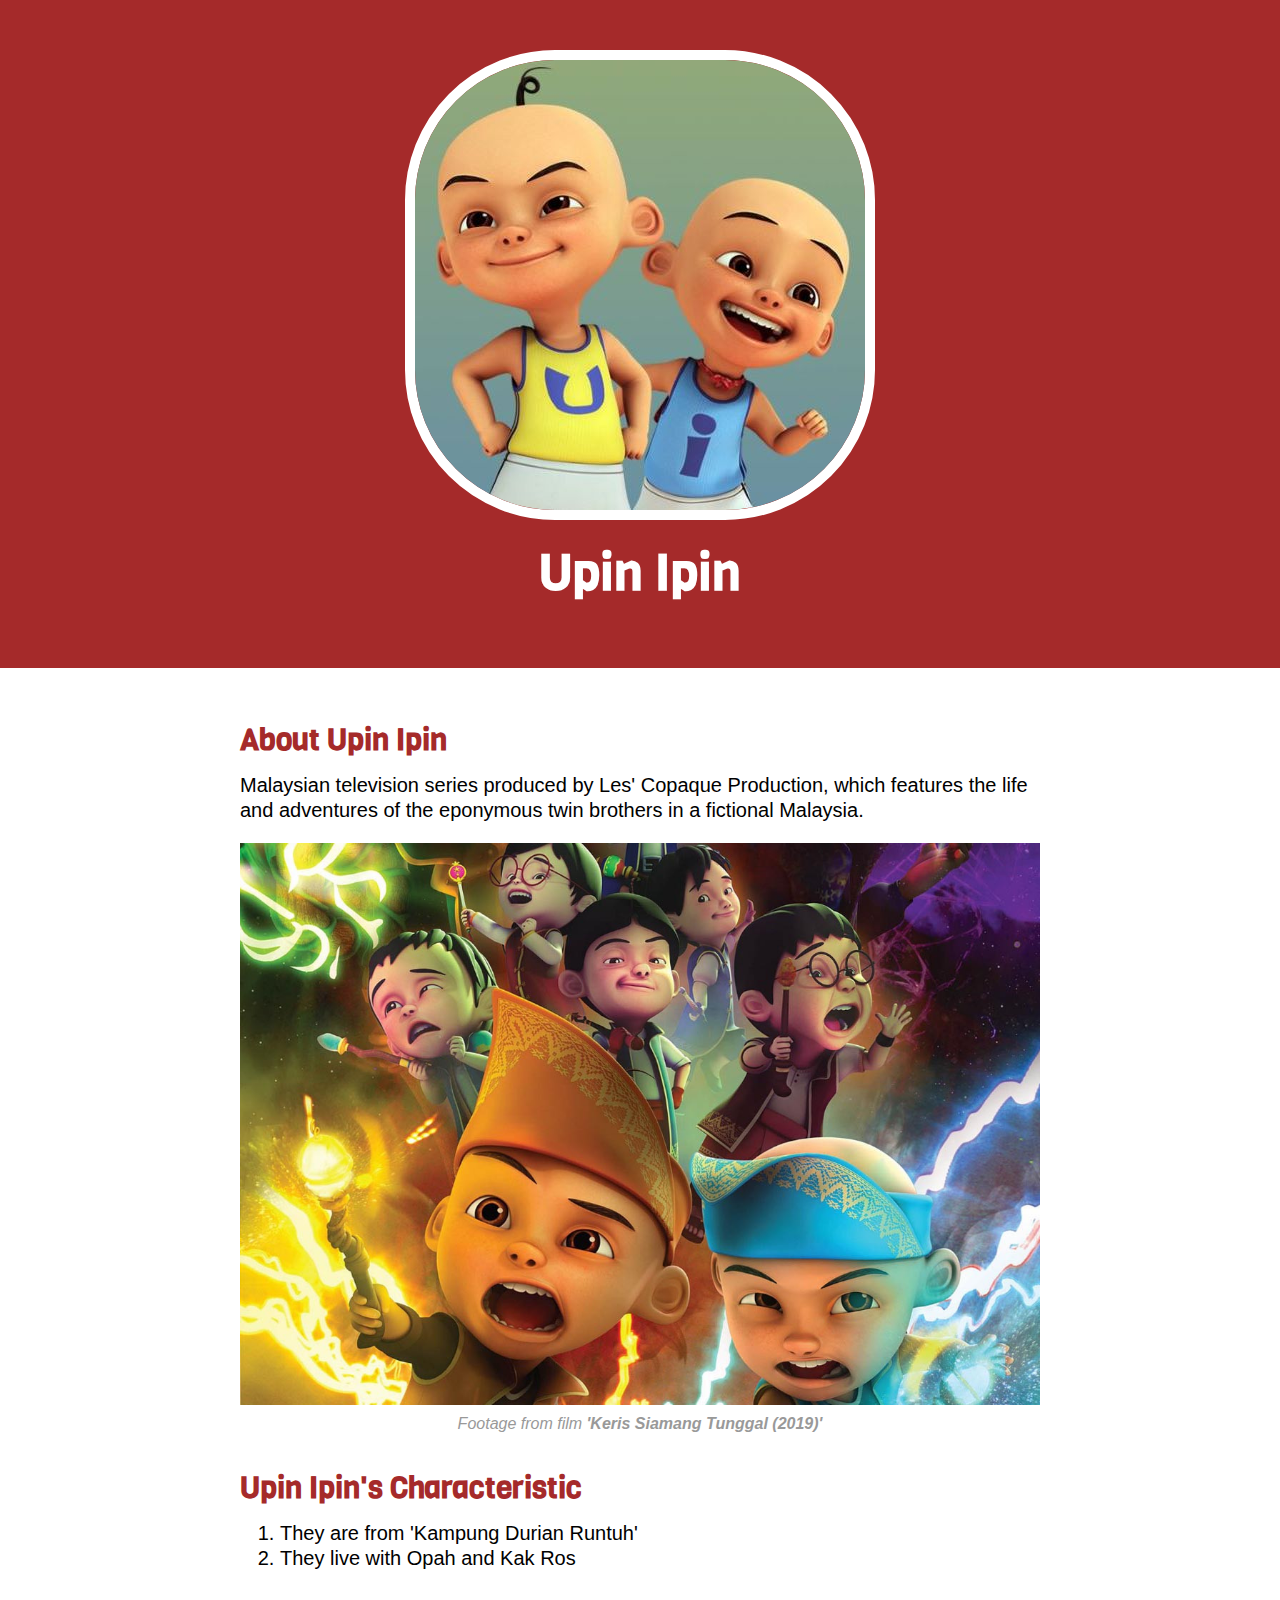
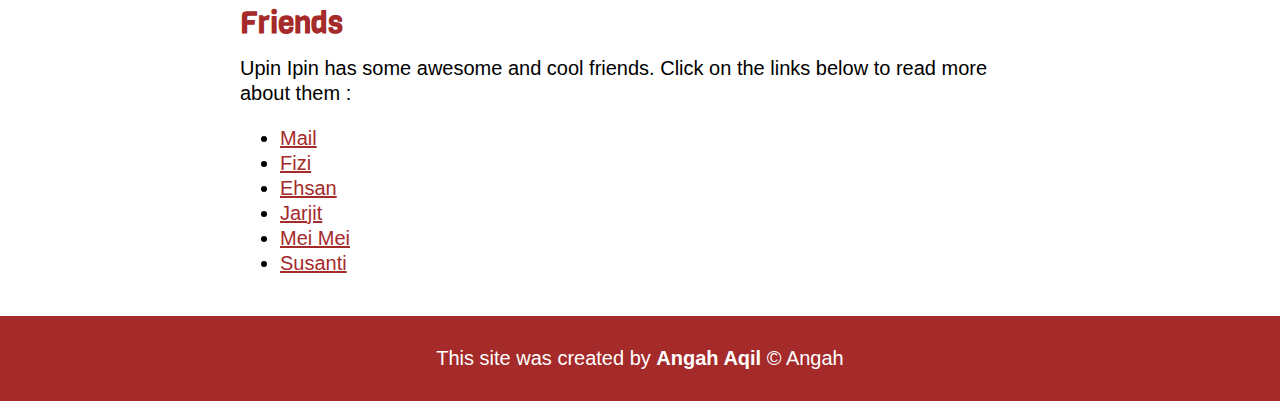
<file: index.html>
<!DOCTYPE html>
<html>
<head>
	<title>Upin Ipin</title>
	<link rel="icon" href="img/ipinhead.jpeg">
	<link href="https://fonts.googleapis.com/css2?family=Viga&display=swap" rel="stylesheet">
	<link rel="stylesheet" type="text/css" href="css/hero.css">
</head>
<body>
	<!-- header elemeant -->
	<header>
		<img src="img/upinipin_avatar.jpeg">
		<h1>Upin Ipin</h1>
	</header>

	<!-- main element -->
	<main>
		<h2>About Upin Ipin</h2>
		<p> Malaysian television series produced by Les' Copaque Production, which features the life and adventures of the eponymous twin brothers in a fictional Malaysia.</p>
		<img src="img/upinipinkeris.jpg">
		<p class="caption"><i>Footage from film <b>'Keris Siamang Tunggal (2019)'</i></b> </p>
		
		<!-- Characteristic -->
		<h2>Upin Ipin's Characteristic</h2>
		<ol>
			<li>They are from 'Kampung Durian Runtuh'</li>
			<li>They live with Opah and Kak Ros</li>
		</ol>
		
		<!-- Friends -->
		<h2>Friends</h2>
		<p>Upin Ipin has some awesome and cool friends. Click on the links below to read more about them :</p>
		<ul>
			<li><a target="_blank" href="https://upinipin.fandom.com/wiki/Mail">Mail</a></li>
			<li><a target="_blank" href="https://upinipin.fandom.com/wiki/Fizi">Fizi</a></li>
			<li><a target="_blank" href="https://upinipin.fandom.com/wiki/Ehsan">Ehsan</a></li>
			<li><a target="_blank" href="https://upinipin.fandom.com/wiki/Jarjit">Jarjit</a></li>
			<li><a target="_blank" href="https://upinipin.fandom.com/wiki/Mei_Mei">Mei Mei</a></li>
			<li><a target="_blank" href="https://upinipin.fandom.com/wiki/Susanti">Susanti</a></li>
		</ul>
	</main>

	<!-- Footer element -->
	<footer>
		<p>This site was created by <b>Angah Aqil</b> &copy; Angah</p>
	</footer>
</body>
</html>
</file>
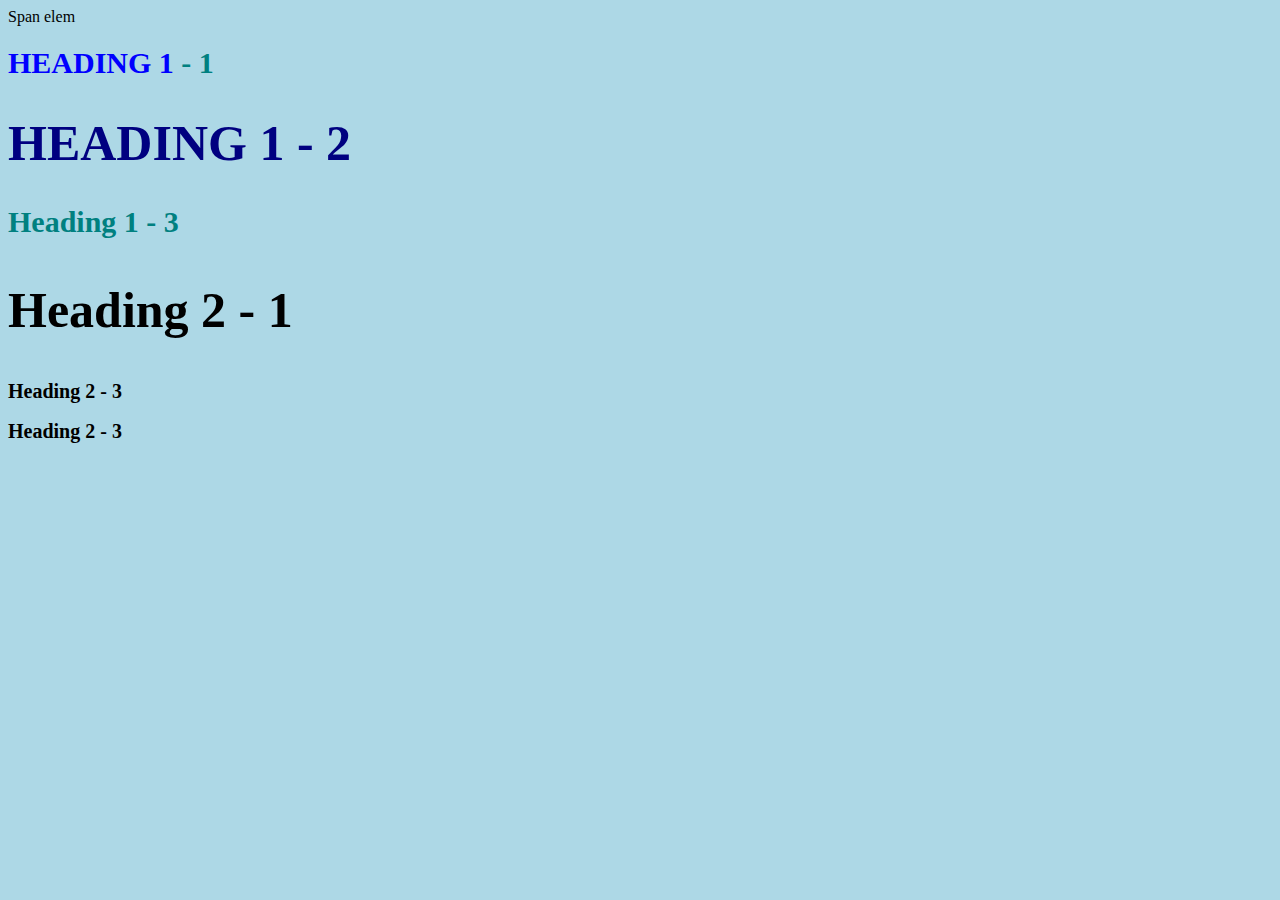
<file: style-test.html>
<!DOCTYPE html>
<html>
<head>
	<title>STyle test</title>
	<link rel="stylesheet" type="text/css" href="test.css">
</head>
<body>

	<span>Span elem</span>
	<h1 class="ayam"><span>Heading 1</span> - 1</h1>
	<h1 class="big ayam">Heading 1 - 2</h1>
	<h1>Heading 1 - 3</h1>
	<h2 class="big">Heading 2 - 1</h2>
	<h2>Heading 2 - 3</h2>
	<h2>Heading 2 - 3</h2>

</body>
</html>
</file>
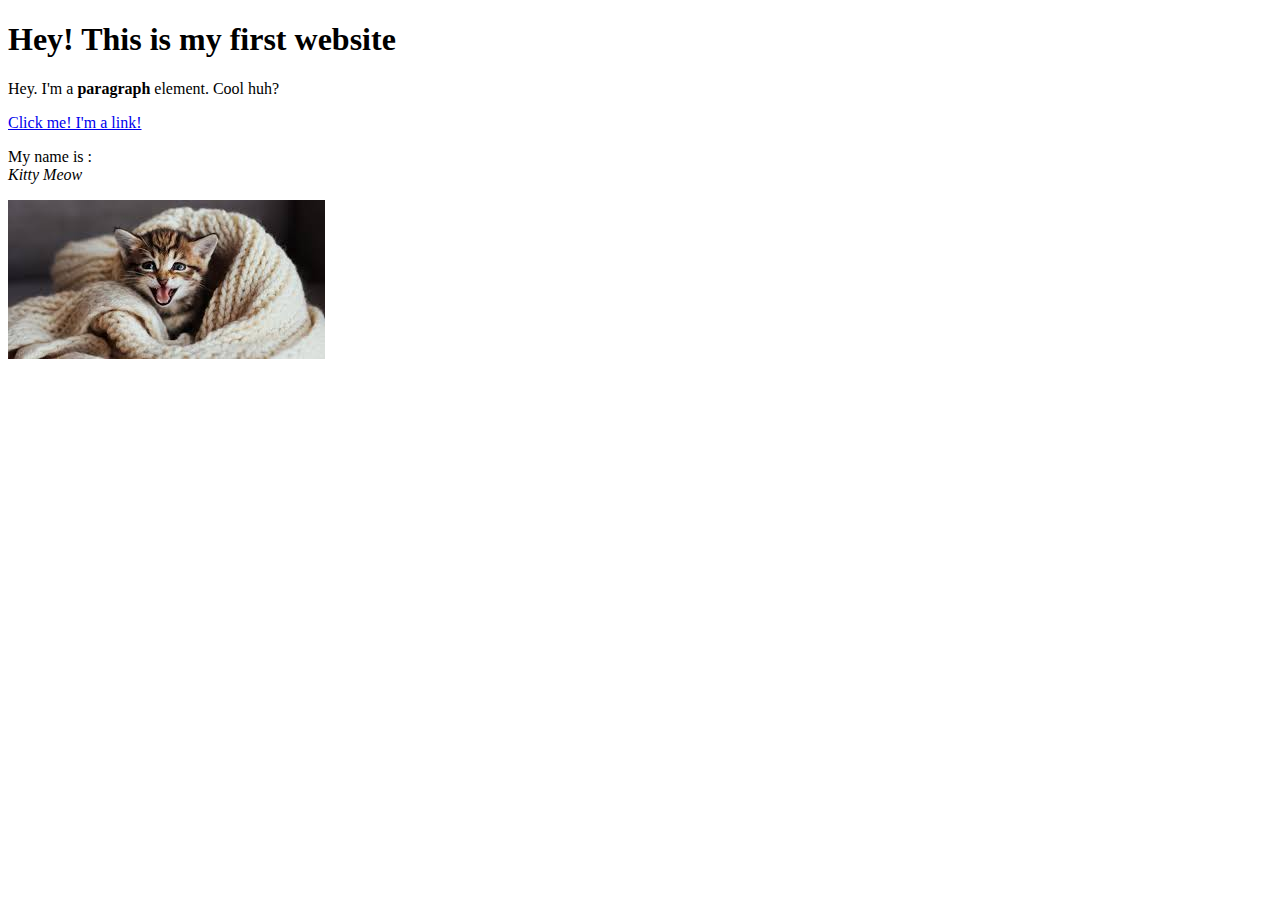
<file: test.html>
<!DOCTYPE html>
<html>
<head>
	<title>Dalam percubaan</title>
</head>
<body>
	<h1> Hey! This is my first website</h1>
	<p>Hey. I'm a <b>paragraph</b> element. Cool huh?</p>
	<a href="https://Google.com" target="_blank" title= "Let's go to Google">Click me! I'm a link!</a>
	<p>My name is :<br> 
	<i>Kitty Meow</i></p>
	<img src="img/cat.jpeg">
</body>
</html>
</file>
<file: css/hero.css>
body{
	margin: 0;
	font-family: Helvetica, Arial, sans-serif;
	font-size: 20px;
	line-height: 25px;
}

h1, h2{
	font-family: 'Viga', sans-serif;
}

/* header style */
header{
	background-color: brown;
	text-align: center; 
	padding-top: 50px;
	padding-bottom: 50px;
}

header h1{
	color: white;
	font-size: 50px;

}

header img{
	border-radius: 150px;
	border: 10px solid white;
}

main{
	max-width: 800px;
	margin: 0 auto;
	padding: 20px;
}

main img{
	max-width: 100%;
}

h2{
	margin: 40px 0px 20px;
	font-size: 30px;
	color: brown;
}

a{
	color: brown;
}
/*if on cursor, change colour*/
a:hover{
	color: blue;
}

footer{
	color: white;
	background-color: brown;
	text-align: center; 
	padding: 30px;
}

footer p{
	margin: 0;
}

p.caption{
	color: #999999;
	text-align: center;
	font-size: 16px;
	font-style: italic;
	margin: 0;
}
</file>
<file: test.css>
body{
	background-color: lightblue;
}
h1{
	font-size: 30px;
	color: teal;
}

h2{
	color: red;
	font-size: 20px;
}

h2{
	color: black;
}

.big{
	font-size: 50px;
}

.ayam{
	text-transform: uppercase;
}


.big.ayam{
	color: navy;
}

h1 span{
	color: blue;
}
</file>
